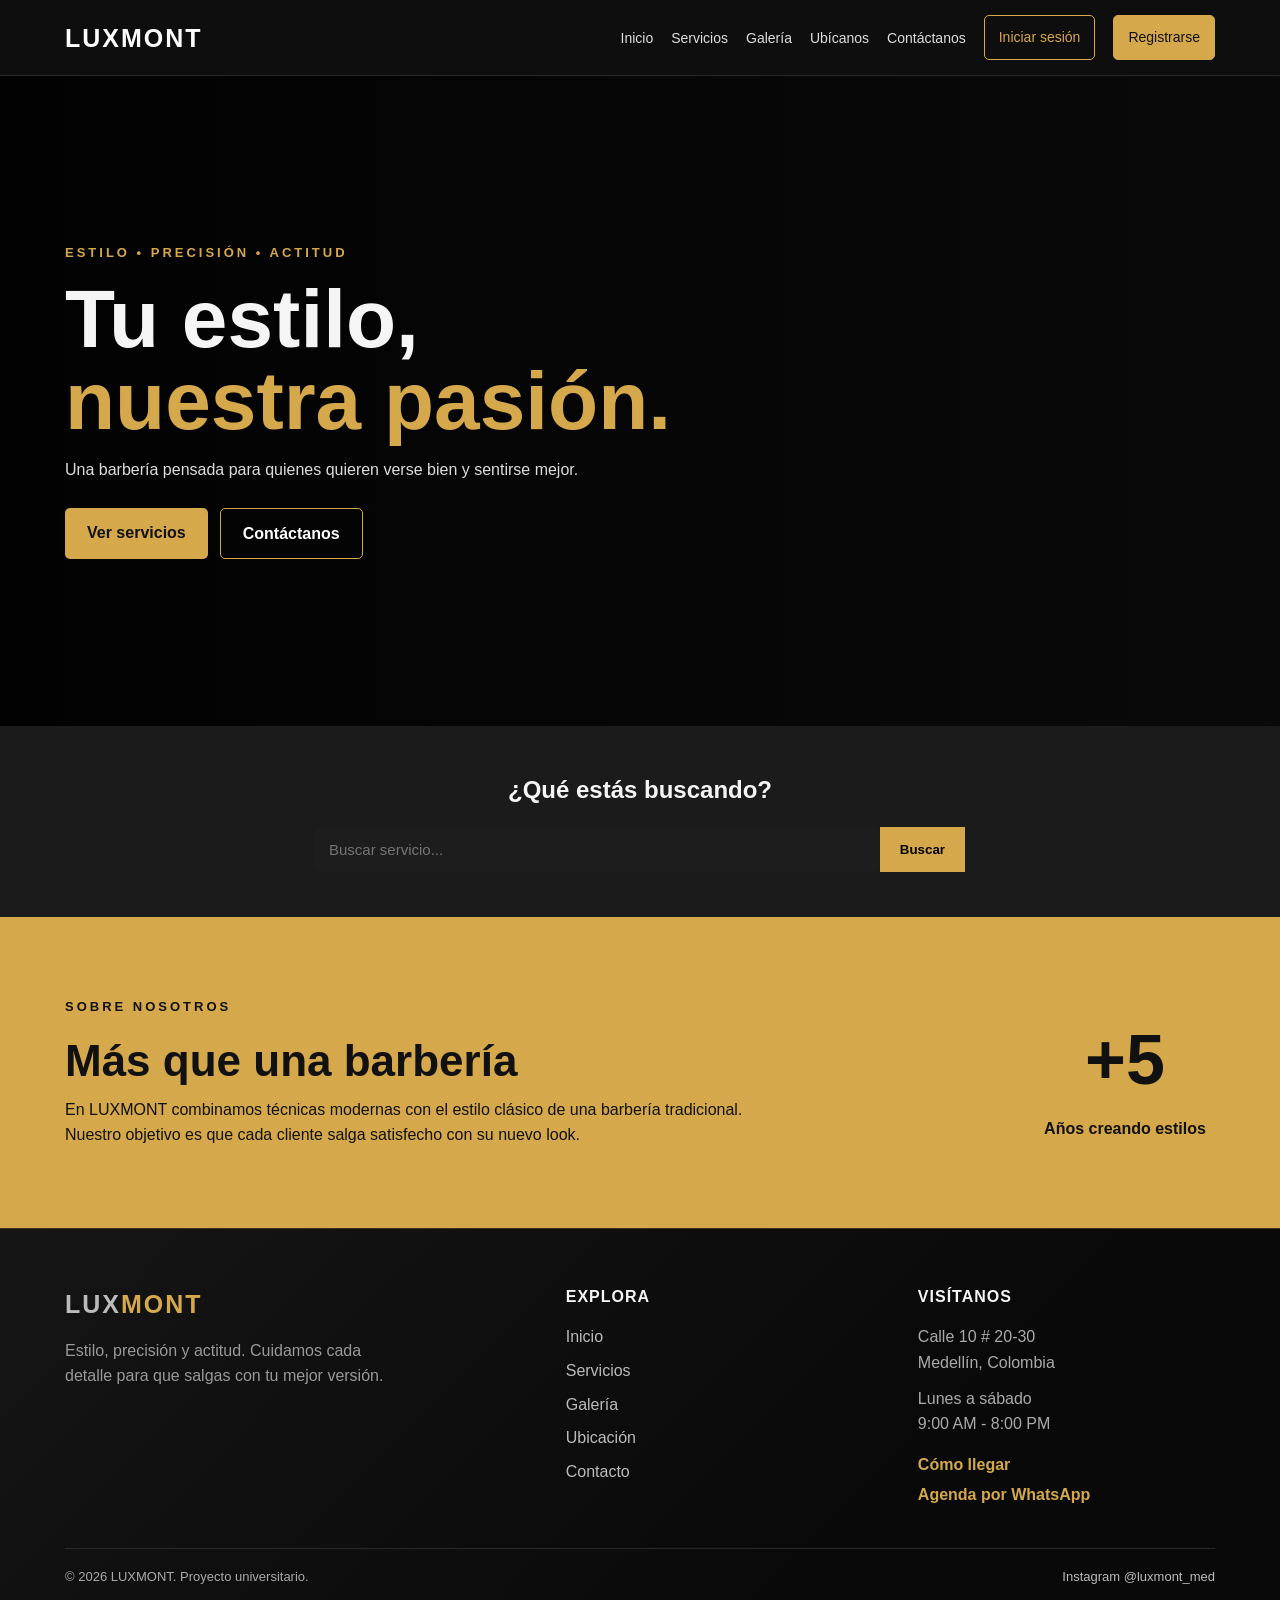
<file: index.html>
<!DOCTYPE html>
<html lang="es">

<head>
    <meta charset="UTF-8">
    <meta name="viewport" content="width=device-width, initial-scale=1.0">
    <title>LUXMONT | Inicio</title>
    <link rel="stylesheet" href="css/base.css">
    <link rel="stylesheet" href="css/home.css">
    <link rel="stylesheet" href="css/sections.css">
    <link rel="stylesheet" href="css/components.css">
    <link rel="stylesheet" href="css/responsive.css">
</head>

<body>
<header>
        <nav class="navbar">

            <a href="index.html#inicio" class="logo">
                LUXMONT
            </a>

            <button class="menu-btn">
                ☰
            </button>

            <ul class="nav-links">

                <li>
                    <a href="index.html#inicio">Inicio</a>
                </li>

                <li>
                    <a href="servicios.html#servicios">Servicios</a>
                </li>

                <li>
                    <a href="galeria.html#galeria">Galería</a>
                </li>

                <li>
                    <a href="ubicacion.html#ubicacion">Ubícanos</a>
                </li>

                <li>
                    <a href="contacto.html#contacto">Contáctanos</a>
                </li>

                <li>
                    <label for="loginToggle" class="login-btn">
                        Iniciar sesión
                    </label>
                </li>

                <li>
                    <label for="registerToggle" class="register-btn">
                        Registrarse
                    </label>
                </li>

            </ul>

        </nav>
    </header>

    <main>
<section class="hero" id="inicio">

            <div class="hero-content">

                <p class="small-title">
                    ESTILO • PRECISIÓN • ACTITUD
                </p>

                <h1>
                    Tu estilo,<br>
                    <span>nuestra pasión.</span>
                </h1>

                <p>
                    Una barbería pensada para quienes quieren
                    verse bien y sentirse mejor.
                </p>

                <div class="hero-buttons">

                    <a href="servicios.html#servicios" class="btn">
                        Ver servicios
                    </a>

                    <a href="contacto.html#contacto" class="btn btn-outline">
                        Contáctanos
                    </a>

                </div>

            </div>

        </section>
<section class="search-section" id="inicio2">

            <h2>
                ¿Qué estás buscando?
            </h2>

            <div class="search-box">

                <input type="text" placeholder="Buscar servicio...">

                <button type="button">
                    Buscar
                </button>

            </div>

        </section>
<section class="about">

            <div>

                <p class="small-title">
                    SOBRE NOSOTROS
                </p>

                <h2>
                    Más que una barbería
                </h2>

                <p>
                    En LUXMONT combinamos técnicas modernas
                    con el estilo clásico de una barbería
                    tradicional. Nuestro objetivo es que cada
                    cliente salga satisfecho con su nuevo look.
                </p>

            </div>


            <div class="about-number">

                <strong>
                    +5
                </strong>

                <span>
                    Años creando estilos
                </span>

            </div>

        </section>
    </main>

    <footer class="site-footer">
        <div class="footer-inner">
            <div class="footer-brand">
                <a href="index.html#inicio" class="logo">LUX<span>MONT</span></a>
                <p>Estilo, precisi&oacute;n y actitud. Cuidamos cada detalle para que salgas con tu mejor versi&oacute;n.</p>
            </div>

            <nav class="footer-links" aria-label="Navegaci&oacute;n del pie de p&aacute;gina">
                <h2>Explora</h2>
                <ul>
                    <li><a href="index.html#inicio">Inicio</a></li>
                    <li><a href="servicios.html#servicios">Servicios</a></li>
                    <li><a href="galeria.html#galeria">Galer&iacute;a</a></li>
                    <li><a href="ubicacion.html#ubicacion">Ubicaci&oacute;n</a></li>
                    <li><a href="contacto.html#contacto">Contacto</a></li>
                </ul>
            </nav>

            <div class="footer-contact">
                <h2>Vis&iacute;tanos</h2>
                <p>Calle 10 # 20-30<br>Medell&iacute;n, Colombia</p>
                <p>Lunes a s&aacute;bado<br>9:00 AM - 8:00 PM</p>
                <a href="https://www.google.com/maps/search/?api=1&amp;query=Medellin%2C%20Colombia" target="_blank">C&oacute;mo llegar</a>
                <a href="https://wa.me/573243758183" target="_blank">Agenda por WhatsApp</a>
            </div>
        </div>

        <div class="footer-bottom">
            <p>&copy; 2026 LUXMONT. Proyecto universitario.</p>
            <a href="https://www.instagram.com/luxmont_med/" target="_blank">Instagram @luxmont_med</a>
        </div>
    </footer>


    <input type="checkbox" id="loginToggle" class="modal-toggle">

    <div class="modal">

        <div class="modal-content">

            <label for="loginToggle" class="close">
                &times;
            </label>

            <h2>
                Iniciar sesión
            </h2>

            <p>
                Ingresa a tu cuenta
            </p>

            <form>

                <input type="email" placeholder="Correo electrónico" required>

                <input type="password" placeholder="Contraseña" required>

                <button class="btn" type="submit">
                    Entrar
                </button>

            </form>

            <label for="registerToggle" class="text-button">
                ¿No tienes cuenta? Regístrate
            </label>

        </div>

    </div>



    <input type="checkbox" id="registerToggle" class="modal-toggle">

    <div class="modal">

        <div class="modal-content">

            <label for="registerToggle" class="close">
                &times;
            </label>

            <h2>
                Crear cuenta
            </h2>

            <p>
                Regístrate en LUXMONT
            </p>

            <form>

                <input type="text" placeholder="Nombre completo" required>

                <input type="email" placeholder="Correo electrónico" required>

                <input type="password" placeholder="Contraseña" minlength="4" required>

                <button class="btn" type="submit">
                    Registrarme
                </button>

            </form>

            <label for="loginToggle" class="text-button">
                ¿Ya tienes cuenta? Inicia sesión
            </label>

        </div>

    </div>

</body>

</html>
</file>
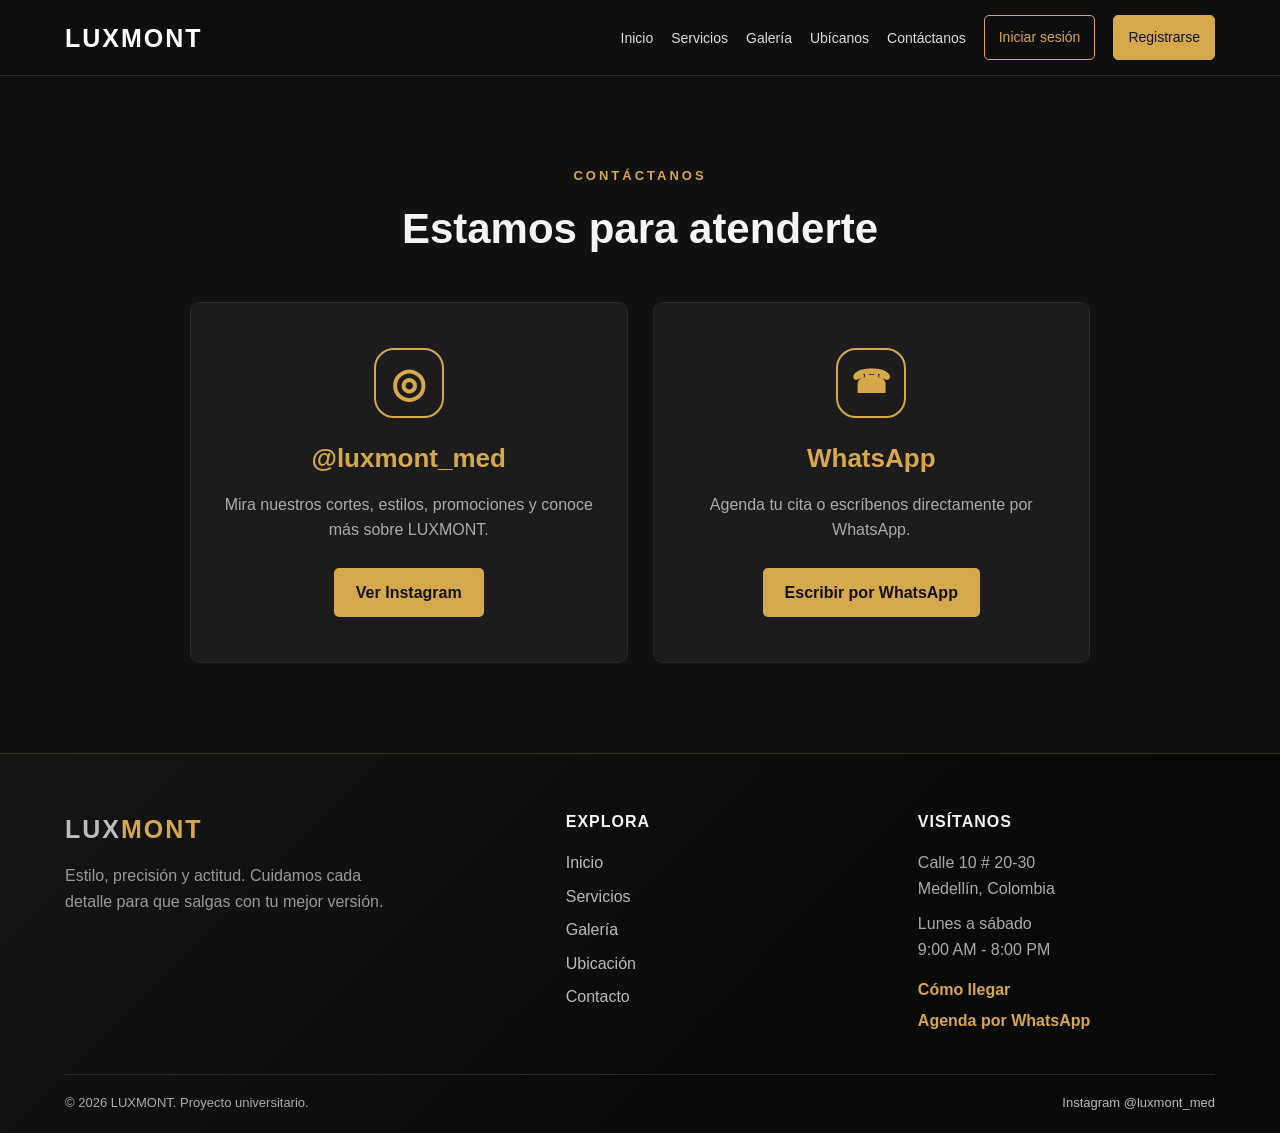
<file: contacto.html>
<!DOCTYPE html>
<html lang="es">

<head>
    <meta charset="UTF-8">
    <meta name="viewport" content="width=device-width, initial-scale=1.0">
    <title>LUXMONT | Contacto</title>
    <link rel="stylesheet" href="css/base.css">
    <link rel="stylesheet" href="css/home.css">
    <link rel="stylesheet" href="css/sections.css">
    <link rel="stylesheet" href="css/components.css">
    <link rel="stylesheet" href="css/responsive.css">
</head>

<body>
<header>
        <nav class="navbar">

            <a href="index.html#inicio" class="logo">
                LUXMONT
            </a>

            <button class="menu-btn">
                ☰
            </button>

            <ul class="nav-links">

                <li>
                    <a href="index.html#inicio">Inicio</a>
                </li>

                <li>
                    <a href="servicios.html#servicios">Servicios</a>
                </li>

                <li>
                    <a href="galeria.html#galeria">Galería</a>
                </li>

                <li>
                    <a href="ubicacion.html#ubicacion">Ubícanos</a>
                </li>

                <li>
                    <a href="contacto.html#contacto">Contáctanos</a>
                </li>

                <li>
                    <label for="loginToggle" class="login-btn">
                        Iniciar sesión
                    </label>
                </li>

                <li>
                    <label for="registerToggle" class="register-btn">
                        Registrarse
                    </label>
                </li>

            </ul>

        </nav>
    </header>

    <main>
<section class="contact section" id="contacto">

            <div class="section-title">
                <p>CONTÁCTANOS</p>
                <h2>Estamos para atenderte</h2>
            </div>

            <div class="contact-options">

                
                <div class="contact-box">

                    <div class="contact-icon instagram-icon">
                        ◎
                    </div>

                    <h3>@luxmont_med</h3>

                    <p>
                        Mira nuestros cortes, estilos, promociones
                        y conoce más sobre LUXMONT.
                    </p>

                    <a href="https://www.instagram.com/luxmont_med/" target="_blank" class="btn">
                        Ver Instagram
                    </a>

                </div>


                
                <div class="contact-box">

                    <div class="contact-icon whatsapp-icon">
                        ☎
                    </div>

                    <h3>WhatsApp</h3>

                    <p>
                        Agenda tu cita o escríbenos directamente
                        por WhatsApp.
                    </p>

                    <a href="https://wa.me/573243758183" target="_blank" class="btn whatsapp-btn">
                        Escribir por WhatsApp
                    </a>

                </div>

            </div>

        </section>
    </main>

    <footer class="site-footer">
        <div class="footer-inner">
            <div class="footer-brand">
                <a href="index.html#inicio" class="logo">LUX<span>MONT</span></a>
                <p>Estilo, precisi&oacute;n y actitud. Cuidamos cada detalle para que salgas con tu mejor versi&oacute;n.</p>
            </div>

            <nav class="footer-links" aria-label="Navegaci&oacute;n del pie de p&aacute;gina">
                <h2>Explora</h2>
                <ul>
                    <li><a href="index.html#inicio">Inicio</a></li>
                    <li><a href="servicios.html#servicios">Servicios</a></li>
                    <li><a href="galeria.html#galeria">Galer&iacute;a</a></li>
                    <li><a href="ubicacion.html#ubicacion">Ubicaci&oacute;n</a></li>
                    <li><a href="contacto.html#contacto">Contacto</a></li>
                </ul>
            </nav>

            <div class="footer-contact">
                <h2>Vis&iacute;tanos</h2>
                <p>Calle 10 # 20-30<br>Medell&iacute;n, Colombia</p>
                <p>Lunes a s&aacute;bado<br>9:00 AM - 8:00 PM</p>
                <a href="https://www.google.com/maps/search/?api=1&amp;query=Medellin%2C%20Colombia" target="_blank">C&oacute;mo llegar</a>
                <a href="https://wa.me/573243758183" target="_blank">Agenda por WhatsApp</a>
            </div>
        </div>

        <div class="footer-bottom">
            <p>&copy; 2026 LUXMONT. Proyecto universitario.</p>
            <a href="https://www.instagram.com/luxmont_med/" target="_blank">Instagram @luxmont_med</a>
        </div>
    </footer>


    <input type="checkbox" id="loginToggle" class="modal-toggle">

    <div class="modal">

        <div class="modal-content">

            <label for="loginToggle" class="close">
                &times;
            </label>

            <h2>
                Iniciar sesión
            </h2>

            <p>
                Ingresa a tu cuenta
            </p>

            <form>

                <input type="email" placeholder="Correo electrónico" required>

                <input type="password" placeholder="Contraseña" required>

                <button class="btn" type="submit">
                    Entrar
                </button>

            </form>

            <label for="registerToggle" class="text-button">
                ¿No tienes cuenta? Regístrate
            </label>

        </div>

    </div>



    <input type="checkbox" id="registerToggle" class="modal-toggle">

    <div class="modal">

        <div class="modal-content">

            <label for="registerToggle" class="close">
                &times;
            </label>

            <h2>
                Crear cuenta
            </h2>

            <p>
                Regístrate en LUXMONT
            </p>

            <form>

                <input type="text" placeholder="Nombre completo" required>

                <input type="email" placeholder="Correo electrónico" required>

                <input type="password" placeholder="Contraseña" minlength="4" required>

                <button class="btn" type="submit">
                    Registrarme
                </button>

            </form>

            <label for="loginToggle" class="text-button">
                ¿Ya tienes cuenta? Inicia sesión
            </label>

        </div>

    </div>

</body>

</html>
</file>
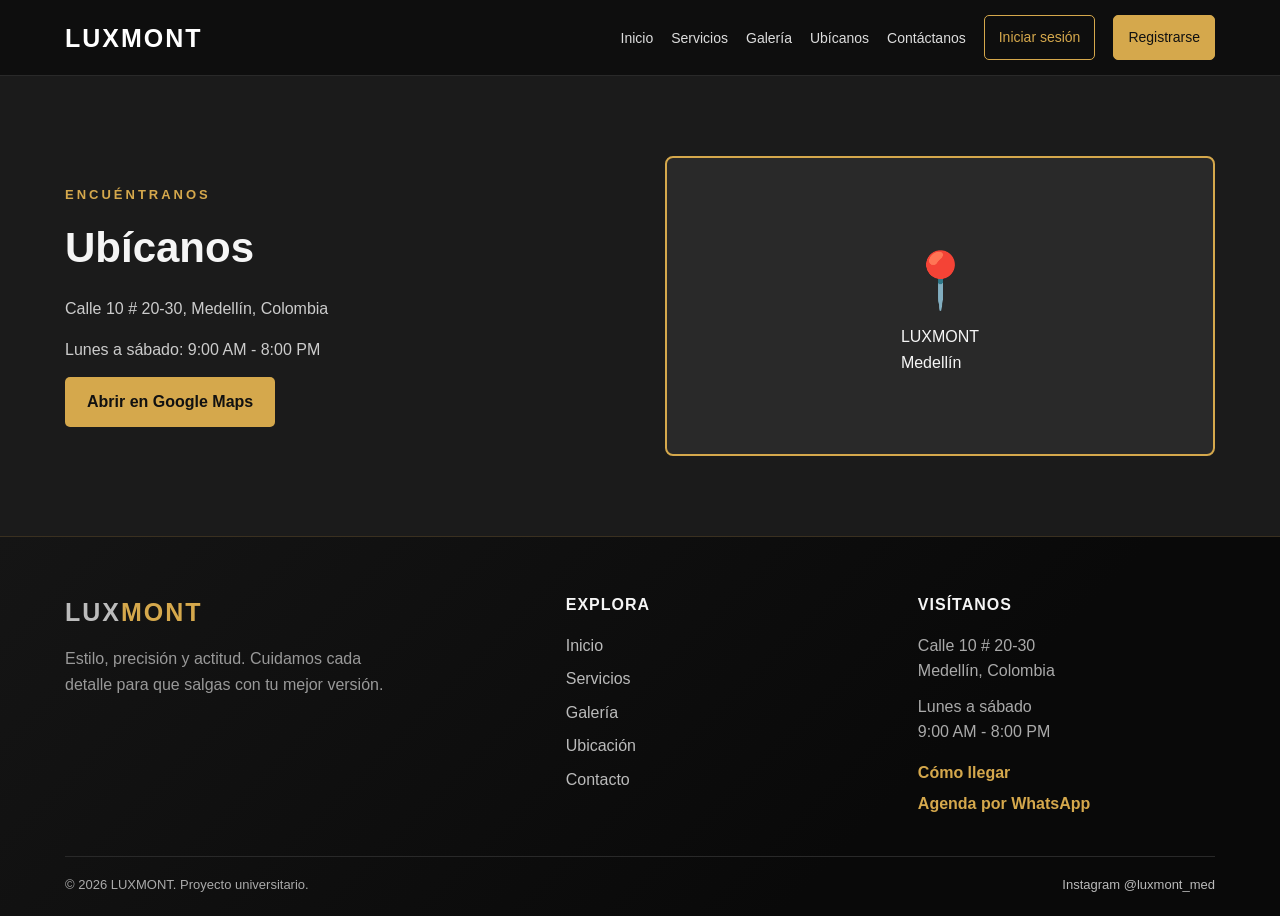
<file: ubicacion.html>
<!DOCTYPE html>
<html lang="es">

<head>
    <meta charset="UTF-8">
    <meta name="viewport" content="width=device-width, initial-scale=1.0">
    <title>LUXMONT | Ubicaci?n</title>
    <link rel="stylesheet" href="css/base.css">
    <link rel="stylesheet" href="css/home.css">
    <link rel="stylesheet" href="css/sections.css">
    <link rel="stylesheet" href="css/components.css">
    <link rel="stylesheet" href="css/responsive.css">
</head>

<body>
<header>
        <nav class="navbar">

            <a href="index.html#inicio" class="logo">
                LUXMONT
            </a>

            <button class="menu-btn">
                ☰
            </button>

            <ul class="nav-links">

                <li>
                    <a href="index.html#inicio">Inicio</a>
                </li>

                <li>
                    <a href="servicios.html#servicios">Servicios</a>
                </li>

                <li>
                    <a href="galeria.html#galeria">Galería</a>
                </li>

                <li>
                    <a href="ubicacion.html#ubicacion">Ubícanos</a>
                </li>

                <li>
                    <a href="contacto.html#contacto">Contáctanos</a>
                </li>

                <li>
                    <label for="loginToggle" class="login-btn">
                        Iniciar sesión
                    </label>
                </li>

                <li>
                    <label for="registerToggle" class="register-btn">
                        Registrarse
                    </label>
                </li>

            </ul>

        </nav>
    </header>

    <main>
<section class="location" id="ubicacion">

            <div class="location-info">

                <p class="small-title">
                    ENCUÉNTRANOS
                </p>

                <h2>
                    Ubícanos
                </h2>

                <p>
                    Calle 10 # 20-30, Medellín, Colombia
                </p>

                <p>
                    Lunes a sábado: 9:00 AM - 8:00 PM
                </p>

                <a class="btn" href="https://www.google.com/maps/search/?api=1&query=Medellin%2C%20Colombia"
                    target="_blank">
                    Abrir en Google Maps
                </a>

            </div>


            <div class="map-box">

                <div>
                    📍
                </div>

                <p>
                    LUXMONT<br>
                    Medellín
                </p>

            </div>

        </section>
    </main>

    <footer class="site-footer">
        <div class="footer-inner">
            <div class="footer-brand">
                <a href="index.html#inicio" class="logo">LUX<span>MONT</span></a>
                <p>Estilo, precisi&oacute;n y actitud. Cuidamos cada detalle para que salgas con tu mejor versi&oacute;n.</p>
            </div>

            <nav class="footer-links" aria-label="Navegaci&oacute;n del pie de p&aacute;gina">
                <h2>Explora</h2>
                <ul>
                    <li><a href="index.html#inicio">Inicio</a></li>
                    <li><a href="servicios.html#servicios">Servicios</a></li>
                    <li><a href="galeria.html#galeria">Galer&iacute;a</a></li>
                    <li><a href="ubicacion.html#ubicacion">Ubicaci&oacute;n</a></li>
                    <li><a href="contacto.html#contacto">Contacto</a></li>
                </ul>
            </nav>

            <div class="footer-contact">
                <h2>Vis&iacute;tanos</h2>
                <p>Calle 10 # 20-30<br>Medell&iacute;n, Colombia</p>
                <p>Lunes a s&aacute;bado<br>9:00 AM - 8:00 PM</p>
                <a href="https://www.google.com/maps/search/?api=1&amp;query=Medellin%2C%20Colombia" target="_blank">C&oacute;mo llegar</a>
                <a href="https://wa.me/573243758183" target="_blank">Agenda por WhatsApp</a>
            </div>
        </div>

        <div class="footer-bottom">
            <p>&copy; 2026 LUXMONT. Proyecto universitario.</p>
            <a href="https://www.instagram.com/luxmont_med/" target="_blank">Instagram @luxmont_med</a>
        </div>
    </footer>


    <input type="checkbox" id="loginToggle" class="modal-toggle">

    <div class="modal">

        <div class="modal-content">

            <label for="loginToggle" class="close">
                &times;
            </label>

            <h2>
                Iniciar sesión
            </h2>

            <p>
                Ingresa a tu cuenta
            </p>

            <form>

                <input type="email" placeholder="Correo electrónico" required>

                <input type="password" placeholder="Contraseña" required>

                <button class="btn" type="submit">
                    Entrar
                </button>

            </form>

            <label for="registerToggle" class="text-button">
                ¿No tienes cuenta? Regístrate
            </label>

        </div>

    </div>



    <input type="checkbox" id="registerToggle" class="modal-toggle">

    <div class="modal">

        <div class="modal-content">

            <label for="registerToggle" class="close">
                &times;
            </label>

            <h2>
                Crear cuenta
            </h2>

            <p>
                Regístrate en LUXMONT
            </p>

            <form>

                <input type="text" placeholder="Nombre completo" required>

                <input type="email" placeholder="Correo electrónico" required>

                <input type="password" placeholder="Contraseña" minlength="4" required>

                <button class="btn" type="submit">
                    Registrarme
                </button>

            </form>

            <label for="loginToggle" class="text-button">
                ¿Ya tienes cuenta? Inicia sesión
            </label>

        </div>

    </div>

</body>

</html>
</file>
<file: css/base.css>
* {
    margin: 0;
    padding: 0;
    box-sizing: border-box;
}

html {
    scroll-behavior: smooth;
}

body {
    font-family: Arial, Helvetica, sans-serif;
    background: #111;
    color: #f5f5f5;
    line-height: 1.6;
}




header {
    position: sticky;
    top: 0;
    z-index: 100;

    background: rgba(15, 15, 15, 0.96);

    border-bottom: 1px solid #292929;
}

.navbar {
    max-width: 1200px;
    margin: auto;

    min-height: 75px;

    padding: 0 25px;

    display: flex;
    align-items: center;
    justify-content: space-between;
}




.logo {
    color: white;

    text-decoration: none;

    font-size: 25px;

    font-weight: 900;

    letter-spacing: 2px;
}

.logo span {
    color: #d5a84c;
}




.nav-links {
    display: flex;

    align-items: center;

    gap: 18px;

    list-style: none;
}

.nav-links a {
    color: #ddd;

    text-decoration: none;

    font-size: 14px;

    transition: 0.2s;
}

.nav-links a:hover {
    color: #d5a84c;
}




.login-btn,
.register-btn {
    display: inline-block;

    padding: 10px 14px;

    border: 1px solid #d5a84c;

    border-radius: 5px;

    cursor: pointer;

    font-size: 14px;

    transition: 0.2s;
}

.login-btn {
    background: transparent;

    color: #d5a84c;
}

.login-btn:hover {
    background: #d5a84c;

    color: #111;
}

.register-btn {
    background: #d5a84c;

    color: #111;
}

.register-btn:hover {
    opacity: 0.85;
}



.menu-btn {
    display: none;

    background: none;

    border: 0;

    color: white;

    font-size: 28px;

    cursor: pointer;
}
</file>
<file: css/home.css>
.hero {
    min-height: 650px;

    display: flex;

    align-items: center;

    background:
        linear-gradient(
            90deg,
            rgba(0, 0, 0, .88),
            rgba(0, 0, 0, .45)
        ),
        url("https://images.unsplash.com/photo-1621605815971-fbc98d665033?auto=format&fit=crop&w=1600&q=85")
        center/cover;
}

.hero-content {
    width: 1200px;

    margin: auto;

    padding: 50px 25px;
}

.small-title,
.section-title p {
    color: #d5a84c;

    font-size: 13px;

    letter-spacing: 3px;

    font-weight: bold;
}

.hero h1 {
    font-size: clamp(45px, 7vw, 82px);

    line-height: 1;

    margin: 15px 0;
}

.hero h1 span {
    color: #d5a84c;
}

.hero-content > p:not(.small-title) {
    max-width: 520px;

    color: #ddd;

    margin-bottom: 25px;
}



.hero-buttons {
    display: flex;

    gap: 12px;
}

.btn {
    display: inline-block;

    border: 0;

    border-radius: 5px;

    background: #d5a84c;

    color: #111;

    padding: 12px 22px;

    font-weight: bold;

    text-decoration: none;

    cursor: pointer;

    transition: 0.2s;
}

.btn:hover {
    transform: translateY(-2px);

    opacity: .9;
}

.btn-outline {
    background: transparent;

    color: white;

    border: 1px solid #d5a84c;
}



.search-section {
    background: #1b1b1b;

    padding: 45px 20px;

    text-align: center;
}

.search-section h2 {
    margin-bottom: 18px;
}

.search-box {
    max-width: 650px;

    margin: auto;

    display: flex;
}

.search-box input {
    flex: 1;

    padding: 14px;

    border: 0;

    outline: none;
}

.search-box button {
    padding: 0 20px;

    border: 0;

    background: #d5a84c;

    cursor: pointer;

    font-weight: bold;
}
</file>
<file: css/sections.css>
.section {
    max-width: 1200px;

    margin: auto;

    padding: 90px 25px;
}

.section-title {
    text-align: center;

    margin-bottom: 40px;
}

.section-title h2,
.about h2,
.location h2 {
    font-size: 42px;

    margin-top: 8px;
}



.cards {
    display: grid;

    grid-template-columns: repeat(3, 1fr);

    gap: 25px;
}

.card {
    background: #1c1c1c;

    border-radius: 8px;

    overflow: hidden;

    border: 1px solid #292929;

    transition: 0.3s;
}

.card:hover {
    border-color: #d5a84c;

    transform: translateY(-5px);
}

.card img {
    width: 100%;

    height: 240px;

    object-fit: cover;
}

.card-content {
    padding: 22px;
}

.card-content h3 {
    font-size: 23px;

    margin-bottom: 8px;
}

.card-content p {
    color: #aaa;

    margin-bottom: 14px;
}

.card-content strong {
    color: #d5a84c;

    font-size: 19px;
}



.about {
    padding: 80px max(25px, calc((100% - 1150px) / 2));

    background: #d5a84c;

    color: #111;

    display: flex;

    justify-content: space-between;

    gap: 50px;

    align-items: center;
}

.about .small-title {
    color: #111;
}

.about h2 {
    font-size: 44px;
}

.about p {
    max-width: 700px;
}

.about-number {
    min-width: 180px;

    text-align: center;
}

.about-number strong {
    display: block;

    font-size: 70px;
}

.about-number span {
    font-weight: bold;
}




.gallery {
    display: grid;

    grid-template-columns: repeat(3, 1fr);

    gap: 18px;
}

.gallery img {
    width: 100%;

    height: 330px;

    object-fit: cover;

    border-radius: 7px;

    transition: 0.3s;
}

.gallery img:hover {
    transform: scale(1.02);
}



.location {
    background: #1b1b1b;

    padding: 80px max(25px, calc((100% - 1150px) / 2));

    display: grid;

    grid-template-columns: 1fr 1fr;

    gap: 50px;

    align-items: center;
}

.location-info > p:not(.small-title) {
    margin: 15px 0;

    color: #ccc;
}

.map-box {
    height: 300px;

    background: #292929;

    border: 2px solid #d5a84c;

    border-radius: 8px;

    display: flex;

    flex-direction: column;

    justify-content: center;

    align-items: center;
}

.map-box div {
    font-size: 55px;
}



.contact-options {
    max-width: 900px;

    margin: auto;

    display: grid;

    grid-template-columns: repeat(2, 1fr);

    gap: 25px;
}

.contact-box {
    background: #1c1c1c;

    border: 1px solid #292929;

    border-radius: 10px;

    padding: 45px 30px;

    text-align: center;

    transition: 0.3s;
}

.contact-box:hover {
    border-color: #d5a84c;

    transform: translateY(-5px);
}



.contact-icon {
    width: 70px;

    height: 70px;

    margin: 0 auto 20px;

    display: flex;

    justify-content: center;

    align-items: center;

    border-radius: 20px;

    font-size: 40px;

    font-weight: bold;
}


.instagram-icon {
    border: 2px solid #d5a84c;

    color: #d5a84c;
}




.whatsapp-icon {
    border: 2px solid #d5a84c;

    color: #d5a84c;

    font-size: 32px;
}




.contact-box h3 {
    font-size: 26px;

    margin-bottom: 12px;

    color: #d5a84c;
}

.contact-box p {
    max-width: 380px;

    margin: 0 auto 25px;

    color: #aaa;
}



.whatsapp-btn {
    background: #d5a84c;

    color: #111;
}

.site-footer {
    padding: 55px max(25px, calc((100% - 1150px) / 2)) 20px;
    background: linear-gradient(135deg, #151515, #090909 70%);
    border-top: 1px solid #3a3020;
    color: #aaa;
}

.footer-inner {
    display: grid;
    grid-template-columns: 1.5fr 1fr 1fr;
    gap: 55px;
    padding-bottom: 40px;
}

.footer-brand .logo {
    display: inline-block;
    margin-bottom: 14px;
}

.footer-brand p {
    max-width: 340px;
    color: #999;
}

.footer-links h2,
.footer-contact h2 {
    margin-bottom: 15px;
    color: #f5f5f5;
    font-size: 16px;
    letter-spacing: 1px;
    text-transform: uppercase;
}

.footer-links ul {
    display: grid;
    gap: 8px;
    list-style: none;
}

.site-footer a {
    color: #bbb;
    text-decoration: none;
    transition: color 0.2s;
}

.site-footer a:hover {
    color: #d5a84c;
}

.footer-contact p {
    margin-bottom: 10px;
}

.footer-contact > a {
    display: inline-block;
    margin: 5px 14px 0 0;
    color: #d5a84c;
    font-weight: bold;
}

.footer-bottom {
    display: flex;
    justify-content: space-between;
    gap: 16px;
    padding-top: 18px;
    border-top: 1px solid #292929;
    font-size: 13px;
}

@media (max-width: 700px) {
    .footer-inner {
        grid-template-columns: 1fr 1fr;
        gap: 32px 24px;
    }

    .footer-brand {
        grid-column: 1 / -1;
    }

    .footer-bottom {
        flex-direction: column;
    }
}

@media (max-width: 450px) {
    .footer-inner {
        grid-template-columns: 1fr;
    }

    .footer-brand {
        grid-column: auto;
    }
}
</file>
<file: css/components.css>
.modal-toggle {
    display: none;
}

.modal {
    display: none;
    position: fixed;
    z-index: 200;
    inset: 0;
    background: rgba(0, 0, 0, .75);
    justify-content: center;
    align-items: center;
    padding: 20px;
}

#loginToggle:checked ~ .modal:nth-of-type(1) {
    display: flex;
}

#registerToggle:checked ~ .modal:nth-of-type(2) {
    display: flex;
}

.modal-content {
    position: relative;
    width: 100%;
    max-width: 420px;
    background: #1c1c1c;
    border: 1px solid #d5a84c;
    border-radius: 8px;
    padding: 35px;
}

.modal-content h2 {
    margin-bottom: 5px;
}

.modal-content > p {
    color: #aaa;
    margin-bottom: 20px;
}

.modal-content form {
    display: flex;
    flex-direction: column;
    gap: 12px;
}

.modal-content form .btn {
    margin-top: 5px;
}

.close {
    position: absolute;
    right: 15px;
    top: 10px;
    border: 0;
    background: transparent;
    color: white;
    font-size: 28px;
    cursor: pointer;
}

.close:hover {
    color: #d5a84c;
}

.text-button {
    display: inline-block;
    margin-top: 18px;
    background: none;
    border: 0;
    color: #d5a84c;
    cursor: pointer;
    font-size: 14px;
}

.text-button:hover {
    text-decoration: underline;
}

input,
textarea {
    width: 100%;
    padding: 14px;
    border: 1px solid #333;
    border-radius: 5px;
    background: #1d1d1d;
    color: white;
    font-size: 15px;
    outline: none;
}

input:focus,
textarea:focus {
    border-color: #d5a84c;
}
</file>
<file: css/responsive.css>
@media (max-width: 850px) {

    .menu-btn {
        display: block;
    }

    .nav-links {
        display: none;

        position: absolute;

        top: 75px;

        left: 0;

        right: 0;

        padding: 20px;

        background: #111;

        flex-direction: column;
    }

    .cards,
    .gallery,
    .location {
        grid-template-columns: 1fr;
    }

    .about {
        flex-direction: column;

        text-align: center;
    }

}


@media (max-width: 700px) {

    .contact-options {
        grid-template-columns: 1fr;
    }

}


@media (max-width: 500px) {

    .hero {
        min-height: 580px;
    }

    .hero-buttons {
        flex-direction: column;

        align-items: flex-start;
    }

    .search-box {
        flex-direction: column;

        gap: 8px;
    }

    .search-box button {
        padding: 13px;
    }

    .section-title h2,
    .about h2,
    .location h2 {
        font-size: 34px;
    }

    .modal-content {
        padding: 30px 20px;
    }

    .contact-box {
        padding: 35px 20px;
    }

    .contact-box h3 {
        font-size: 24px;
    }

}
</file>
